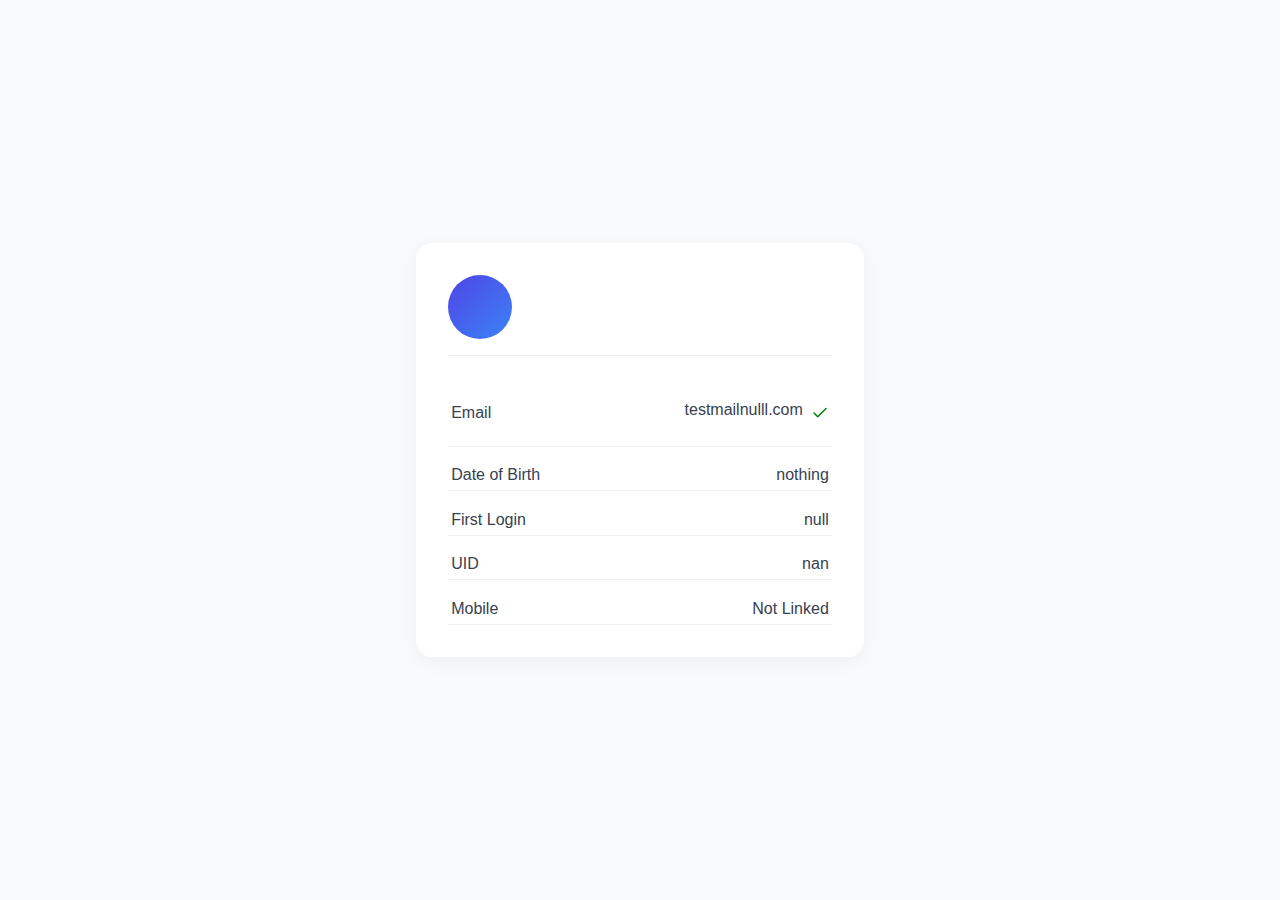
<file: checkAc.html>
<!DOCTYPE html>
<html lang="en">
<head>
  <meta charset="UTF-8" />
  <meta name="viewport" content="width=device-width, initial-scale=1.0" />
  <title>My Account</title>
  <link rel="stylesheet" href="style.css" />
</head>
<body>
  <div class="account-container">
    <div class="account-card">
      <!-- Profile Header -->
      <div class="profile-header">
        <div class="avatar" id="avatar">A</div>
        <div class="profile-info">
          <h2 id="name"></h2>
          <p id="alias"></p>
        </div>
      </div>

      <!-- Account Details -->
      <div class="details">
        <div class="detail-row">
          <span>Email</span>
          <div class="detail-value">
            <span id="email">testmailnulll.com</span>
            <svg xmlns="http://www.w3.org/2000/svg" class="check-icon" viewBox="0 0 24 24" fill="none" stroke="green" stroke-width="2" stroke-linecap="round" stroke-linejoin="round">
              <path d="M20 6L9 17l-5-5" />
            </svg>
          </div>
        </div>

        <div class="detail-row">
          <span>Date of Birth</span>
          <div class="detail-value">
            <span id="dob">nothing</span>
          </div>
        </div>

        <div class="detail-row">
          <span>First Login</span>
          <div class="detail-value">
            <span id="first-login">null</span>
          </div>
        </div>

        <div class="detail-row">
          <span>UID</span>
          <div class="detail-value">
            <span id="uid">nan</span>
           
          </div>
        </div>

        <div class="detail-row">
          <span>Mobile</span>
          <div class="detail-value">
            <span id="mobile">Not Linked</span>
          </div>
        </div>
      </div>

    </div>
  </div>

  <script>

    // Auto-generate first letter for avatar
    const name = document.getElementById("name").textContent.trim();
    document.getElementById("avatar").textContent = name.charAt(0).toUpperCase();
  </script>
</body>
</html>
</file>
<file: style.css>
/* for main files */

#errAlrt {
    display: flex;
    flex-direction: column;
    position: fixed;
    max-width: 50%;
    min-height: 20%;
    background-color: #eee2e25f;
    border: 2px solid #ff950060;
    border-radius: 10px;
    width: fit-content;
    height: fit-content;
    backdrop-filter: blur(10px);
    z-index: 1000000;
    display: none;
}

#email,
#password {
    border-radius: 12px;
    border-color: #6b6b6ba9;
    margin-bottom: 20px;
}

#email {
    margin-top: 15px;
}

#authBtn {
    display: flex;
    flex-direction: row;
    justify-content: space-between;
}

#authBtn button {
    width: 48%;
    padding: 12px;
    margin-top: 10px;
    border: none;
    border-radius: 12px;
    color: white;
    font-weight: bold;
    cursor: pointer;
}

#signupBtn {
    background: #28a745;
}

#signupBtn:hover {
    background-color: #218838;
}

#loginBtn {
    background: #007bff;
}

#loginBtn:hover {
    background-color: #1168c5;
}

#closeBtn {
    position: absolute;
    width: 30px;
    height: 30px;
    top: 5px;
    right: 10px;
    background: transparent;
    border: 1px solid red;
    border-radius: 50%;
    padding: 2px -1px;
    font-size: 20px;
    cursor: pointer;
    color: #ff0000c7;
}

#msg {
    font-size: medium;
    padding: 10px;
    text-align: center;
    color: #104971ce;
}

#hrline {
    width: 90%;
    margin-bottom: 5px;
    border: 1px solid #adacacac;
}

#headd {
    color: red;
    font-size: larger;
    padding: 5px;
    font-weight: 600;
    margin-bottom: 5px;
    margin-left: 15px;
    margin-top: 5px;
}

.timeDt {
    font-size: smaller;
    color: gray;
    text-align: right;
}

.dot {
    width: 12px;
    height: 12px;
    margin: 0 6px;
    border-radius: 50%;
    background: #4f46e5;
    /* Indigo-600 */
    animation: bounce 1.2s infinite ease-in-out;
}

.dot:nth-child(1) {
    animation-delay: 0s;
}

.dot:nth-child(2) {
    animation-delay: 0.2s;
}

.dot:nth-child(3) {
    animation-delay: 0.4s;
}

@keyframes bounce {

    0%,
    80%,
    100% {
        transform: scale(0);
        opacity: 0.3;
    }

    40% {
        transform: scale(1);
        opacity: 1;
    }
}


#chatCnt {
    font-size: small;
    color: #107130c9;
    margin-left: 5px;
    opacity: 0%;
}

@keyframes massSent {
    0% {
        opacity: 50%;
    }

    50% {
        opacity: 100%;
    }

    100% {
        opacity: 0%;
    }
}




/* for account page */
/* Reset & base */
* {
    margin: 0;
    padding: 0;
    box-sizing: border-box;
    font-family: "Inter", sans-serif;
}

body {
    background: #f8fafc;
    display: flex;
    justify-content: center;
    align-items: center;
    min-height: 100vh;
}

.account-container {
    width: 100%;
    max-width: 480px;
    padding: 1rem;
}

.account-card {
    background: white;
    border-radius: 16px;
    padding: 2rem;
    box-shadow: 0 4px 20px rgba(0, 0, 0, 0.05);
}

/* Profile */
.profile-header {
    display: flex;
    align-items: center;
    gap: 1rem;
    border-bottom: 1px solid #eee;
    padding-bottom: 1rem;
    margin-bottom: 1.5rem;
}

.avatar {
    width: 64px;
    height: 64px;
    background: linear-gradient(135deg, #4f46e5, #3b82f6);
    border-radius: 50%;
    display: flex;
    align-items: center;
    justify-content: center;
    color: white;
    font-size: 1.8rem;
    font-weight: 600;
    text-transform: uppercase;
    user-select: none;
}

.profile-info h2 {
    font-size: 1.25rem;
    font-weight: 600;
    color: #1f2937;
}

.profile-info p {
    color: #6b7280;
    font-size: 0.9rem;
}

/* Details section */
.details {
    display: flex;
    flex-direction: column;
    gap: 0.8rem;
}

.detail-row {
    display: flex;
    justify-content: space-between;
    align-items: center;
    padding: 0.4rem 0.2rem;
    border-bottom: 1px solid #f0f0f0;
}

.detail-row span:first-child {
    font-weight: 500;
    color: #374151;
}

.detail-value {
    display: flex;
    align-items: center;
    gap: 0.5rem;
    color: #555;
}

.check-icon {
    width: 18px;
    height: 18px;
    cursor: pointer;
    transition: 0.2s;
}

.edit-icon:hover {
    stroke: #2563eb;
}

/* Buttons */
.buttons {
    margin-top: 2rem;
    display: flex;
    gap: 1rem;
}

.reset-btn,
.logout-btn {
    flex: 1;
    padding: 0.7rem 0;
    border: none;
    border-radius: 8px;
    font-weight: 500;
    cursor: pointer;
    transition: all 0.3s ease;
}

.reset-btn {
    background: #e0f2fe;
    color: #0369a1;
}

.reset-btn:hover {
    background: #bae6fd;
}

.logout-btn {
    background: #fef2f2;
    color: #b91c1c;
}

.logout-btn:hover {
    background: #fee2e2;
}

#bio2 {
    margin-top: -15px;
    color: #104971c9;
    font-size: medium;
    margin-bottom: 10px;
    padding-bottom: 7px;
    text-align: center;
    border-bottom: 1px solid #f0f0f0;
}

.topEdt {
    cursor: pointer;
    transition: 0.2s;
    width: 18px;
    height: 18px;
    stroke: #000000;
}
.topEdt:hover{
    scale: 1.5;
}
#editTg{
    display: flex;
    align-items: center;
    gap: 8px;
}

.edit-icon {
    cursor: pointer;
    transition: 0.2s;
    width: 28px;
    height: 28px;
    stroke: rgb(26, 72, 8);
}

#edit-btn2 {
    right: 5%;
    bottom: 15%;
    padding: 6px;
    border-radius: 10px;
    color: #c04646;
    display: flex;
    align-items: center;
    justify-content: space-between;
    font-size: medium;
    font-family: 'Segoe UI', Tahoma, Geneva, Verdana, sans-serif;
    background: #fff;
    cursor: pointer;
    gap: 5px;
    box-shadow: 0 0 15px #d64705;
    transition: all 0.3s ease;

}

#edit-btn3 {
    right: 5%;
    bottom: 15%;
    padding: 6px;
    border-radius: 10px;
    color: #3d934a;
    display: flex;
    align-items: center;
    justify-content: space-between;
    font-size: medium;
    font-family: 'Segoe UI', Tahoma, Geneva, Verdana, sans-serif;
    gap: 5px;
    background: #fff;
    box-shadow: 0 0 15px #03794c;
    cursor: pointer;
    transition: all 0.3s ease;
}

#edit-btn1 {
    right: 5%;
    bottom: 15%;
    padding: 6px;
    border-radius: 10px;
    color: #25478f;
    display: flex;
    align-items: center;
    gap: 5px;
    justify-content: space-between;
    font-size: medium;
    font-family: 'Segoe UI', Tahoma, Geneva, Verdana, sans-serif;
    background: #fff;
    box-shadow: 0 0 15px #032e79;
    cursor: pointer;
    transition: all 0.3s ease;
}

#edit-btn2:hover,
#edit-btn3:hover,
#edit-btn1:hover {
    transform: translateX(-110px);
    transition: all 0.3s ease;
}

#navigations {
    position: fixed;
    user-select: none;
    right: -100px;
    bottom: 2%;
    display: flex;
    justify-content: flex-end;
    gap: 15px;
    margin-bottom: 10px;
    align-items: center;
    flex-direction: column;
}

.wcorr {
    width: 150px;
    min-width: fit-content;
}

/* Edit Details */
#mainEditCont {
    position: fixed;
    top: 50%;
    left: 50%;
    transform: translate(-50%, -50%);
    background: rgba(255, 255, 255, 0.599);
    border-radius: 16px;
    padding: 1rem;
    box-shadow: 0 4px 10px #00000038;
    width: 65vw;
    height: 80vh;
    scrollbar-width: thin;
    overflow-y: auto;
    z-index: 1000;
    border: 2px solid #0000002f;
    backdrop-filter: blur(6px);
    -webkit-backdrop-filter: blur(6px);
}

#mainEditCont h2 {
    text-align: center;
    margin: 5px;
    font-size: x-large;
    font-weight: 700;
    color: #164f7ae5;
}

#mainEditCont input[type="text"],
#mainEditCont input[type="date"],
#mainEditCont input[type="number"] {
    width: 100%;
    padding: 10px;
    border: 1px solid #ccc;
    border-radius: 8px;
    font-size: 1rem;
    margin-bottom: 15px;
}

#hrline2 {
    width: 100%;
    margin-bottom: 15px;
    margin-top: px;
    border: 1px solid #4a5dbc4b;
}

#flexCntnt {
    display: flex;
    flex-direction: column;
    gap: 10px;
    margin-bottom: 20px;
    padding: 0 10px;
}

.lbl {
    font-weight: 600;
    color: #374151;
    margin-bottom: 5px;
    color: #136191;
}

#footCnt {
    display: flex;
    justify-content: space-between;
    align-items: center;
    flex-direction: row;
    gap: 10px;
    padding-top: 15px;
    border-top: 1px solid #242d5660;
}

#footCnt input[type="button"] {
    flex: 1;
    padding: 10px 0;
    border: 1px solid;
    border-radius: 8px;
    font-weight: 500;
    cursor: pointer;
    transition: all 0.3s ease;
    font-size: medium;
}

#reset-pass2 {
    background: #ccebff;
    color: #0369a1;
    border-color: #0369a1;
}

#reset-pass2:hover {
    background: #a9d5ed;
}

#saveDetailsBtn2 {
    background: #d1fae5;
    color: #065f46;
    border-color: #065f46;
}

#saveDetailsBtn2:hover {
    background: #8fdfb8;
}

#cancelBtnEdit {
    background: #fee2e2;
    color: #b91c1c;
    border-color: #b91c1c;
}

#cancelBtnEdit:hover {
    background: #e4afaf;
}

@media screen and (max-width: 485px) {
    #mainEditCont {
        width: 98vw;
        height: 90vh;
    }

    #footCnt {
        flex-direction: column;
    }

    #footCnt input[type="button"] {
        width: 97%;
    }

    .account-container {
        padding: 0.5rem;
    }

    .account-card {
        padding: 1rem;
    }

    .avatar {
        width: 48px;
        height: 48px;
        font-size: 1.2rem;
    }

    .profile-info h2 {
        font-size: 1rem;
    }

    #navigations {
        right: 10px;
    }

    .wcorr {
        width: 35px;
        height: 35px;
    }

    #mobSh {
        display: none;
    }
}
</file>
